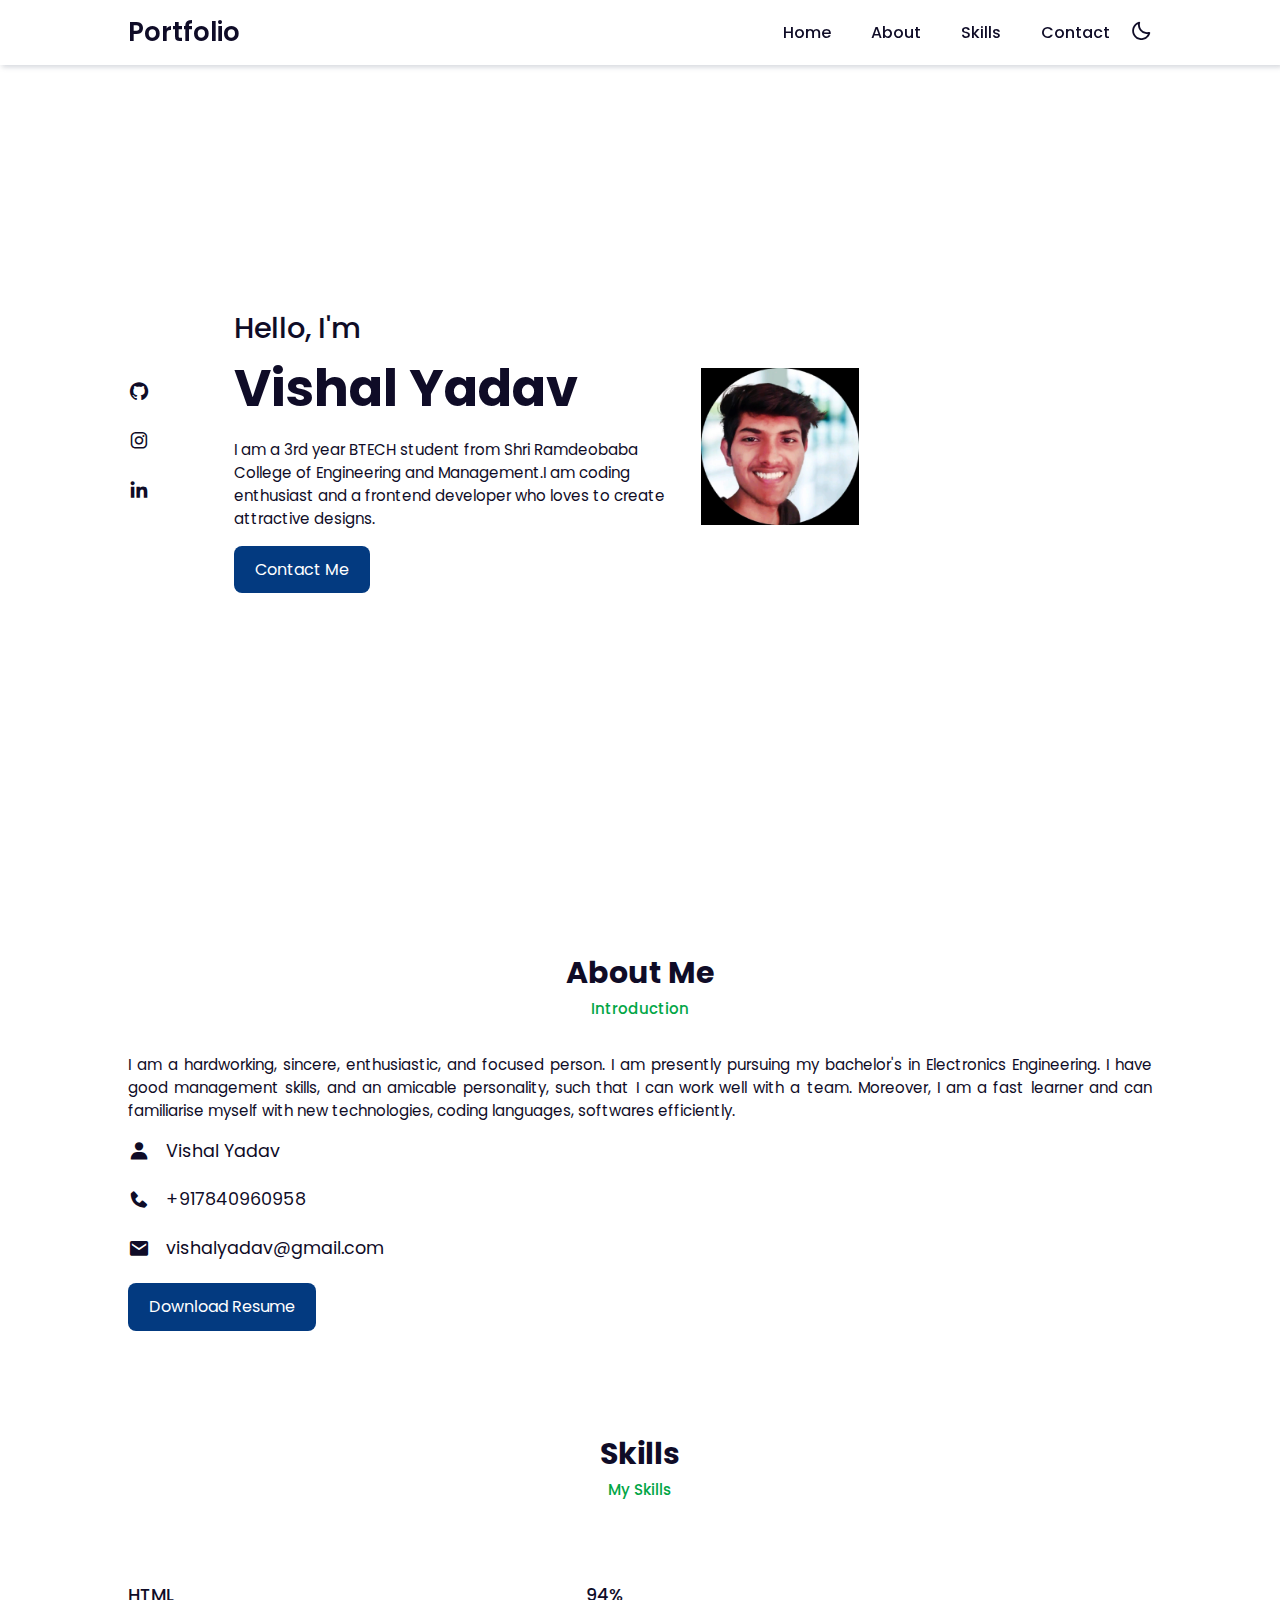
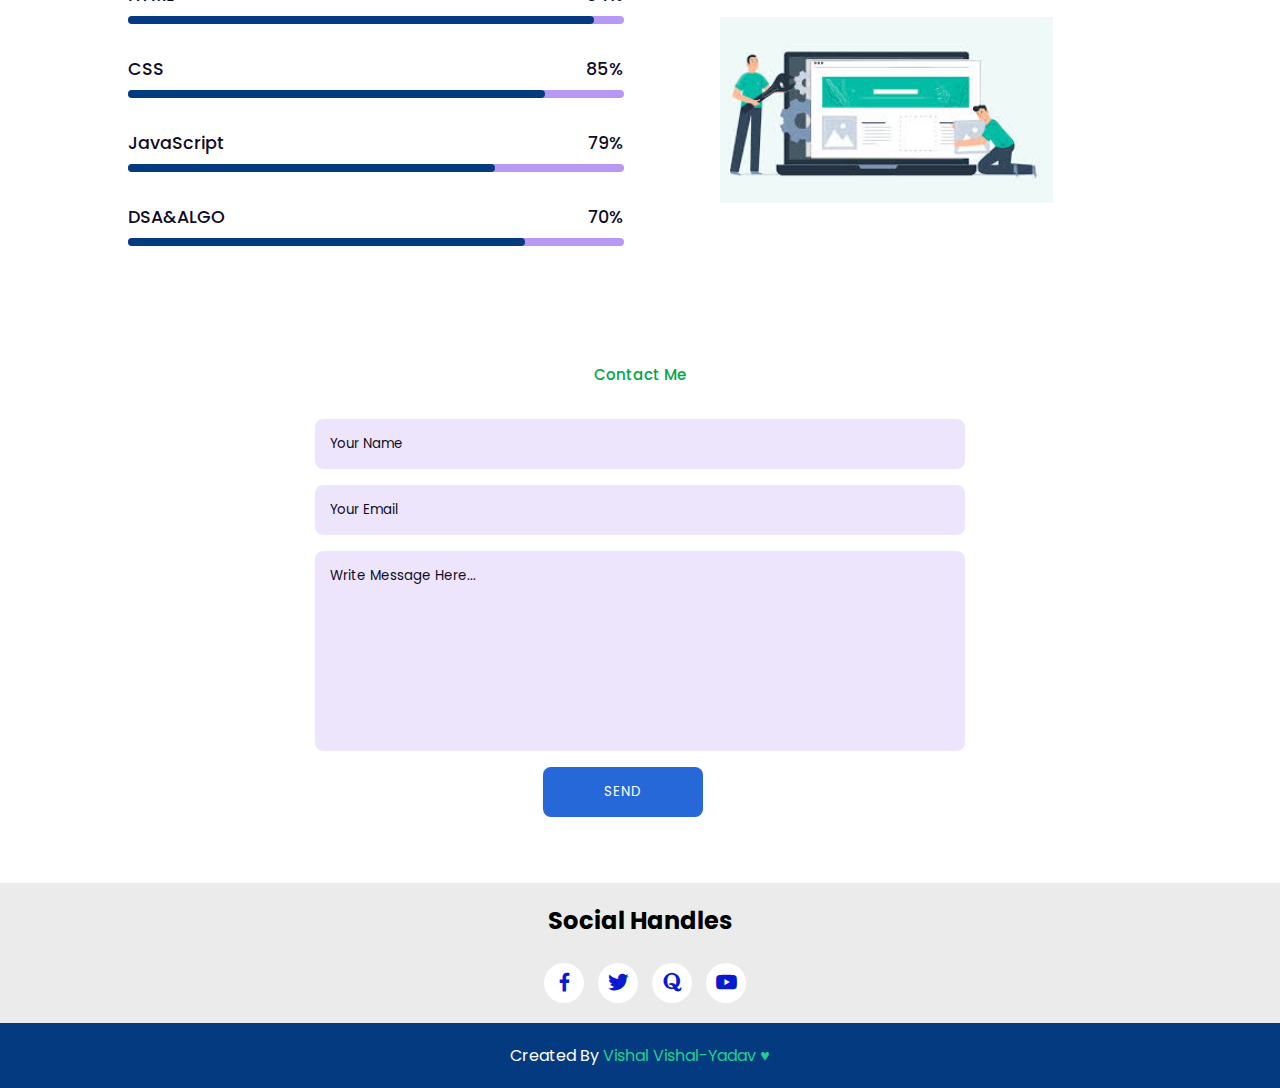
<file: TASK2/index.html>
<!DOCTYPE html>
<html lang="en">
<head>
    <meta charset="UTF-8">
    <meta http-equiv="X-UA-Compatible" content="IE=edge">
    <meta name="viewport" content="width=device-width, initial-scale=1.0">
    <title> Portfolio Website</title>
    <!-- Link To CSS -->
    <link rel="stylesheet" href="./css/style.css">
    <!-- Box Icons -->
    <link rel="stylesheet"
  href="https://cdn.jsdelivr.net/npm/boxicons@latest/css/boxicons.min.css">
 
</head>
<body>
    <!-- Navbar -->
    <header>
        <a href="#" class="logo">Portfolio</a>
 
        <div class="bx bx-menu" id="menu-icon"></div>
 
        <ul class="navbar">
            <li><a href="#home">Home</a></li>
            <li><a href="#about">About</a></li>
           <li><a href="#skills">Skills</a></li>
            <li><a href="#contact">Contact</a></li>
            <div class="bx bx-moon" id="darkmode"></div>
        </ul>
    </header>
    <!-- Home -->
 
    <section class="home" id="home">
        <div class="social">
            <a href="https://github.com/Vishal-ydv99"><i class='bx bxl-github'></i></a>
            <a href="https://www.instagram.com/Vishal_ydv88/"><i class='bx bxl-instagram' ></i></a>
            <a href="https://www.linkedin.com/in/vishal-yadav-98b8aa200/"><i class='bx bxl-linkedin' ></i></a>
        </div>
        <div class="home-img">
            <img src="profile 22.jfif" alt="">
        </div>
        <div class="home-text">
            <span>Hello, I'm</span>
            <h1>Vishal Yadav</h1>
           
            <p>I am a 3rd year BTECH student from Shri Ramdeobaba College of Engineering and Management.I am coding enthusiast and a frontend developer who loves to create attractive designs.</p>
            <a href="#contact" class="btn">Contact Me</a>
        </div>
 
    </section>
    <!-- About -->
    <section class="about" id="about">
        <div class="heading">
            <h2>About Me</h2>
            <span>Introduction</span>
        </div>
        <!-- About Content -->
        <div class="about-container">
            <div class="about-img">
                
            </div>
            <div class="about-text">
                <p>I am a hardworking, sincere, enthusiastic, and focused person. I am presently pursuing my bachelor's in Electronics Engineering. I have good management skills, and an amicable personality, such that I can work well with a team.  Moreover, I am a fast learner and can familiarise myself with new technologies, coding languages, softwares  efficiently. </p>
                <div class="information">
                    <!-- Box 1 -->
                    <div class="info-box">
                        <i class='bx bxs-user' ></i>
                        <span>Vishal Yadav</span>
                    </div>
                    <!-- Box 2 -->
                    <div class="info-box">
                        <i class='bx bxs-phone' ></i>
                        <span>+917840960958</span>
                    </div>
                    <!-- Box 3 -->
                    <div class="info-box">
                        <i class='bx bxs-envelope' ></i>
                        <span>vishalyadav@gmail.com</span>
                    </div>
                </div>
                <a href="#" class="btn">Download Resume</a>
            </div>
        </div>
    </section>
    <!-- Skills -->
    <section class="skills" id="skills">
        <div class="heading">
            <h2>Skills</h2>
            <span>My Skills</span>
        </div>
        <!-- Skills Content -->
        <div class="skills-container">
            <div class="bars">
                <!-- Box 1 -->
                <div class="bars-box">
                    <h3>HTML</h3>
                    <span>94%</span>
                    <div class="light-bar"></div>
                    <div class="percent-bar html-bar"></div>
                </div>
                <!-- Box 2 -->
                <div class="bars-box">
                    <h3>CSS</h3>
                    <span>85%</span>
                    <div class="light-bar"></div>
                    <div class="percent-bar css-bar"></div>
                </div>
                <!-- Box 3 -->
                <div class="bars-box">
                    <h3>JavaScript</h3>
                    <span>79%</span>
                    <div class="light-bar"></div>
                    <div class="percent-bar js-bar"></div>
                </div>
                <!-- Box 4 -->
                <div class="bars-box">
                    <h3>DSA&ALGO</h3>
                    <span>70%</span>
                    <div class="light-bar"></div>
                    <div class="percent-bar react-bar"></div>
                </div>
            </div>
            <div class="skills-img">
                <img src="website 1.jfif" alt="">
            </div>
        </div>
 
    </section>
  
    <!-- Contact -->
    <section class="contact" id="contact">
        <div class="heading">
            
            <span>Contact Me</span>
        </div>
        <div class="contact-form">
            <form action="">
                <input type="text" placeholder="Your Name">
                <input type="email" name="" id="" placeholder="Your Email">
                <textarea name="" id="" cols="30" rows="10" placeholder="Write Message Here..."></textarea>
                <input type="button" value="Send" class="contact-button">
            </form>
        </div>
    </section>
    <!-- Footer -->
    <div class="footer">
        <h2>Social Handles</h2>
        <div class="footer-social">
            <a href="#"><i class='bx bxl-facebook' ></i></a>
            <a href="https://twitter.com/Vishaly40376688"><i class='bx bxl-twitter' ></i></a>
            <a href="https://www.quora.com/profile/Vishal-Yadav-4333"><i class='bx bxl-quora' ></i></a>
            <a href="https://www.youtube.com/channel/UCFcxG8rPFdiNZq6Cc8QvVAw"><i class='bx bxl-youtube' ></i></a>
        </div>
 
    </div>
    <!-- Copyright -->
    <div class="copyright">
        <p>Created By <a href="">Vishal Vishal-Yadav &hearts; </a> </p>
    </div>
 
 
 
    <!-- Link To JS -->
    <script src="./js/script.js"></script>
</body>
</html>
</file>
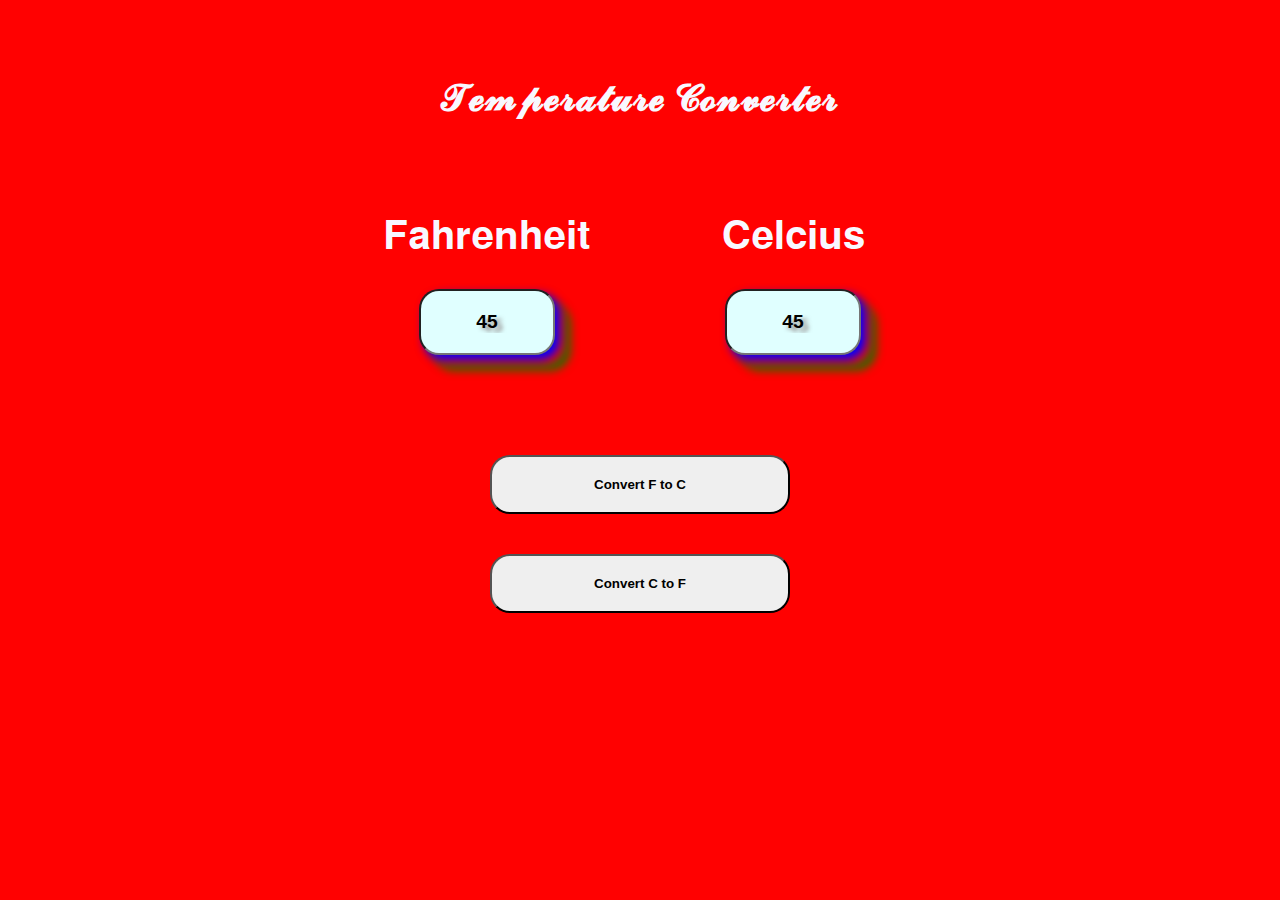
<file: TASK3/index.html>
<!DOCTYPE html>
<html lang="en">

<head>
    <meta charset="UTF-8">
    <meta http-equiv="X-UA-Compatible" content="IE=edge">
    <meta name="viewport" content="width=device-width, initial-scale=1.0">
    <link rel="stylesheet" href="style.css">
    <script src="script.js"></script>
    <link rel="shortcut icon" href="assets/icons8-thermostat-64.png" type="image/x-icon">
    <title>𝓣𝓮𝓶𝓹𝓮𝓻𝓪𝓽𝓾𝓻𝓮 𝓒𝓸𝓷𝓿𝓮𝓻𝓽𝓮𝓻</title>
</head>

<body>

    <div class="fpage">
        <div class="applicationTitle">
            <h2>𝓣𝓮𝓶𝓹𝓮𝓻𝓪𝓽𝓾𝓻𝓮 𝓒𝓸𝓷𝓿𝓮𝓻𝓽𝓮𝓻</h2>
            
        </div>


        <div class="centerMy">
            <div class="faren">
                <label for="fah">𝐅𝐚𝐡𝐫𝐞𝐧𝐡𝐞𝐢𝐭</label>
                <input id="fah" type="text" value="45">
            </div>
            <div class="celci">
                <label for="cel">𝐂𝐞𝐥𝐜𝐢𝐮𝐬</label>
                <input id="cel" type="text" value="45">
            </div>
        </div>
    </div>

    <div class="buttons">
        <button onclick="convertToCelcius()">Convert F to C</button>
        <button onclick="convertToFahrenheit()">Convert C to F</button>
    </div>




</body>

</html>
</file>
<file: TASK2/css/style.css>
/* Google Fonts */
@import url("https://fonts.googleapis.com/css2?family=Poppins:wght@200;300;400;500;600;700&display=swap");
* {
  margin: 0;
  padding: 0;
  box-sizing: border-box;
  list-style: none;
  text-decoration: none;
  scroll-behavior: smooth;
  scroll-padding-top: 2rem;
  font-family: "Poppins", sans-serif;
}
:root {
  --main-color: #033a80;
  --bg-color: #fff;
  --text-color: #0f0c27;
  --hover: hsl(260, 100%, 51%);
 
  --big-font: 3.2rem;
  --medium-font: 1.8rem;
  --p-font: 0.941rem;
}
section {
  padding: 50px 10%;
}
body.active {
  --text-color: #fff;
  --bg-color: #0f0c27;
}
body {
  background: var(--bg-color);
  color: var(--text-color);
}
*::selection {
  color: var(--bg-color);
  background: var(--main-color);
}
.heading {
  text-align: center;
  
}
.heading h2 {
  font-size: 30px;
  
}
 
.heading span {
  font-size: var(--p-font);
  color: rgb(2, 166, 70);
}
header {
  position: fixed;
  width: 100%;
  top: 0;
  right: 0;
  z-index: 1000;
  display: flex;
  align-items: center;
  justify-content: space-between;
  background: var(--bg-color);
  padding: 13px 10%;
  transition: 0.2s;
  box-shadow: -3px -3px 7px #ffffff73,
				2px 2px 5px rgba(94, 104, 121, 0.288);
}
header.shadow {
  box-shadow: 0 0 4px rgb(14 55 54 / 15%);
}
.logo {
  font-size: 1.61rem;
  font-weight: 600;
  color: var(--text-color);
}
.navbar {
  display: flex;
}
.navbar a {
  font-size: 1rem;
  padding: 10px 20px;
  color: var(--text-color);
  font-weight: 500;
}
.navbar a:hover {
  color: var(--hover);
}
#menu-icon {
  font-size: 24px;
  cursor: pointer;
  z-index: 10001;
  display: none;
}
#darkmode {
  font-size: 22px;
  cursor: pointer;
}
.home {
  position: relative;
  width: 100%;
  min-height: 100vh;
  display: grid;
  grid-template-columns: 0.2fr 1fr 1fr;
  align-items: center;
  gap: 1rem;
}
.home-img {
  order: 3;
}
.home-img img {
  width: 35%;
}

.home-text span {
  font-size: var(--medium-font);
  font-weight: 500;
}
.home-text h1 {
  font-size: var(--big-font);
}
.home-text h2 {
  font-size: 1.1rem;
  font-weight: 400;
}
.home-text p {
  font-size: var(--p-font);
  font-weight: 400;
  margin: 0.7rem 0 1rem;
}
.social {
  display: flex;
  flex-direction: column;
}
.social a {
  margin-bottom: 1rem;
  font-size: 22px;
  color: var(--text-color);
}
.social a:hover {
  color: var(--hover);
}
.btn {
  display: inline-block;
  background: var(--main-color);
  color: #fff;
  padding: 0.7rem 1.3rem;
  border-radius: 0.5rem;
}
.btn:hover {
  background: var(--hover);
}
 

.about-container {
  
  gap: 0.5rem;
  margin-top: 2rem;
}
 
.about-img img {
  
  width: 30%;
  border-radius: 0rem;
  

}
.about-text p {
  font-size: var(--p-font);
  font-weight: 400;
  text-align: justify;
}
.information {
  margin: 1rem 0 1.4rem;
}
.information .info-box {
  display: flex;
  align-items: center;
  margin-bottom: 1.4rem;
}
.information .info-box .bx {
  font-size: 22px;
}
.information .info-box span {
  font-weight: 400;
  margin-left: 1rem;
}
.skills-container {
  display: grid;
  grid-template-columns: repeat(2, 1fr);
  align-items: center;
  gap: 2rem;
  margin-top: 4rem;
}
.skills-img img {
  width: 80%;
  padding-left: 4rem;
  object-position: center;
}
.bars-box {
  position: relative;
  display: flex;
  justify-content: space-between;
  align-items: center;
  padding: 1rem 0;
  margin-bottom: 1rem;
}
.bars-box h3,
span {
  font-size: 1.1rem;
  font-weight: 500;
}
.light-bar {
  position: absolute;
  bottom: 0;
  left: 0;
  width: 100%;
  height: 0.5rem;
  background: hsla(260, 100%, 44%, 0.4);
  border-radius: 0.5rem;
}
.percent-bar {
  position: absolute;
  bottom: 0;
  left: 0;
  height: 0.5rem;
  background: var(--main-color);
  border-radius: 0.5rem;
}
.html-bar {
  width: 94%;
}
.css-bar {
  width: 84%;
}
.js-bar {
  width: 74%;
}
.react-bar {
  width: 80%;
}
.services-content {
  display: grid;
  grid-template-columns: repeat(auto-fit, minmax(200px, auto));
  justify-content: center;
  gap: 1rem;
  margin-top: 2rem;
}
.services-box {
  padding: 20px;
  width: 260px;
  display: flex;
  flex-direction: column;
  align-items: center;
  text-align: center;
  border-radius: 0.5rem;
  border-bottom: 2px solid var(--main-color);
  box-shadow: 0 2px 7px rgb(14 55 54 / 15%);
}
.services-box:hover{
 background-color: #02225a;
}

.services-box h3 {
  font-size: 1rem;
  font-weight: 600;
  margin: 0.7rem 0 0.4rem;
}
.services-box:hover h3{
  color: #fff;
}
.services-box .bx {
  padding-top: 2rem;
  font-size: 54px;
  color: var(--main-color);
}
.services-box:hover .bx{
  color: #22cf91;
}
.services-box a {
  color: var(--main-color);
  font-size: var(--p-font);
  font-weight: 500;
}
.services-box:hover a{
  color: #8b8a8f;
}
.portfolio-content {
  display: grid;
  grid-template-columns: repeat(auto-fit, minmax(280px, auto));
  gap: 1rem;
  margin-top: 2rem;
}
.portfolio-img {
  overflow: hidden;
  border-radius: 0.5rem;
}
.portfolio-img img {
  width: 100%;
  display: block;
}
.portfolio-img img:hover {
  transform: scale(1.1);
  transition: 1s;
}
.contact-form {
  display: grid;
  place-items: center;
  margin-top: 2rem;
}
.contact-form form {
  display: flex;
  flex-direction: column;
  width: 650px;
}
form input,
textarea {
  padding: 15px;
  border-radius: 0.5rem;
  width: 100%;
  border: none;
  outline: none;
  background: hsla(260, 100%, 44%, 0.1);
  margin-bottom: 1rem;
  color: var(--text-color);
}
form input::placeholder,
textarea::placeholder {
  color: var(--text-color);
}
form textarea {
  resize: none;
  height: 200px;
}
.contact-button {
  width: 160px;
  cursor: pointer;
  background: #2768d9;
  color: #fff;
  justify-content: center;
  text-transform: uppercase;
  letter-spacing: 1px;
  margin-left: 35%;
}
.contact-button:hover {
  background: var(--hover);
}
.footer {
  display: grid;
  place-items: center;
  padding: 20px;
  background: #ebebeb;
  color: #000;
}
.footer h2 {
  font-size: 1.5rem;
  margin-bottom: 1.6rem;
}
.footer-social a i{
  color: rgb(10, 26, 208);
  font-size: 25px;
  margin-left: 10px;
  text-align: center;
  line-height: 40px;
  background-color: #fff;
  border-radius: 50%;
  width: 40px;
  height: 40px;
}
.copyright {
  padding: 20px;
  background: var(--main-color);
  text-align: center;
  color: #fff;
}
.copyright a{
  color: #22cf91;
}
/* Making Responsive */
@media (max-width: 991px) {
  header {
    padding: 18px 4%;
  }
  section {
    padding: 50px 4%;
  }
}
@media (max-width: 881px) {
  :root {
    --big-font: 2.7rem;
    --medium-font: 1.4rem;
  }
}
@media (max-width: 768px) {
  :root {
    --big-font: 2.4rem;
    --medium-font: 1.2rem;
  }
  header {
    padding: 11px 4%;
  }
  #menu-icon {
    display: initial;
    color: var(--text-color);
  }
  header .navbar {
    position: absolute;
    top: -500px;
    left: 0;
    right: 0;
    display: flex;
    flex-direction: column;
    background: var(--bg-color);
    box-shadow: 0 4px 4px rgb(0 0 0 / 10%);
    transition: 0.2s ease;
    text-align: center;
  }
  .navbar.active {
    top: 100%;
  }
  .navbar a {
    padding: 1.5rem;
    display: block;
    background: var(--bg-color);
  }
  #darkmode {
    position: absolute;
    top: 1.4rem;
    right: 2rem;
  }
  .scroll-down {
    display: none;
  }
  .home {
    grid-template-columns: 0.5fr 3fr;
  }
  .home-text {
    grid-column: 1/3;
    padding-left: 1.4rem;
  }
  .home-img {
    order: initial;
  }
  .about-container {
    grid-template-columns: 1fr;
  }
  .about-img {
    display: flex;
    justify-content: center;
  }
  .skills-container {
    grid-template-columns: 1fr;
  }
  .skills-img img {
    padding-left: 0;
  }
  .skills-img {
    padding-top: 2rem;
    display: flex;
    justify-content: center;
  }
  .contact-form form{
    width: 300px;
  }
  .contact-button{
    margin-left: 25%;
  }
}
@media (max-width: 340px) {
  :root {
    --big-font: 1.7rem;
    --medium-font: 1.1rem;
  }
  .home-text span {
    font-size: 1rem;
  }
  .home-text h2 {
    font-size: 0.9rem;
    font-weight: 500;
  }
  .information .info-box span {
    font-size: 1rem;
  }
  .portfolio-content {
    grid-template-columns: repeat(auto-fit, minmax(200px, auto));
  }
  .contact-form form{
    width: 300px;
  }
  .contact-button{
    margin-left: 25%;
  }
}
</file>
<file: TASK3/style.css>
*{
    padding: 0;
    margin: 0;
    color: ghostwhite;
    font-family: Verdana,Tahoma, sans-serif;
}
body{
    background-color: #ff0101;
}


.fpage{
    margin: auto;
    height: 100%;
    display: flex;
    flex-direction: column;
}
.applicationTitle{
    align-items: center;
    font-size: x-large;
    text-align: center;
    padding-top:6%;
    padding-bottom: 10%;
}

.centerMy{
    margin: auto;
    padding-bottom: 100px;
    text-align: center;
    width: 100vw;
    display: flex;
    flex-direction: column;
}

.centerMy .faren label{
   display: block;
   font-size: 40px;
   padding: 30px;
}

.centerMy .celci label{
    display: block;
    font-size: 40px;
    padding: 30px;
}

.centerMy input[type=text]{
    box-shadow:  5px 5px 10px blue, 10px 10px 10px red, 15px 15px 10px green;
    width: 15%;
    padding: 20px;
    scrollbar-width: 0;
    border-radius: 20px;
    background-color:lightcyan;
    font-weight: bold;
    text-align: center;
    color: rgb(1, 1, 0); 
    text-shadow: 5px 4px 4px#62474793;
    font-size: larger;
    animation: moveShadow1 2s infinite;
}

.buttons{
    display: flex;
    flex-direction: column;
    padding: 0px 15%;
    text-align: center;
}

.buttons button{
    color:rgb(0, 0, 0);
    font-weight: bolder;
    border-radius: 20px;
    margin-bottom: 10px;
    padding: 20px;
}






/* For Desktop View */
@media screen and (min-width: 1024px) {

    .centerMy{
        margin: auto;
        text-align: center;
        flex-direction: row;
        width: auto;
    }


    .applicationTitle{
       padding-bottom: 5%;
    }

    .centerMy input[type=text]{
        width: 30%;
    }

    .buttons button {
        margin-bottom: 50px;
        width: 300px;
        margin: auto;
        margin-bottom: 40px;
    }

}




@keyframes moveShadow {
    0%   { box-shadow:  5px 5px 20px blue, 10px 10px 20px red, 15px 15px 40px green;}
    25%  { box-shadow:  -5px 5px 20px blue, -10px 10px 20px red, -15px 15px 40px green;}
    50%  { box-shadow:  5px -5px 20px blue, 10px -10px 20px red, 15px -15px 40px green;}
    75%  { box-shadow:  5px 5px 20px blue, 10px 10px 20px red, 15px 15px 40px green;}
    100% { box-shadow:  -5px -5px 20px blue, -10px -10px 20px red, -15px -15px 40px green;} 
}




@keyframes moveShadow1 {
    0%   { box-shadow: -5px -5px 15px grey;}
    25%  { box-shadow: -5px 5px 15px grey;}
    50%  { box-shadow: 5px 5px 15px grey;}
    75%  { box-shadow: 5px -5px 15px grey;}
    100% { box-shadow: -5px -5px 15px grey;}
}
</file>
